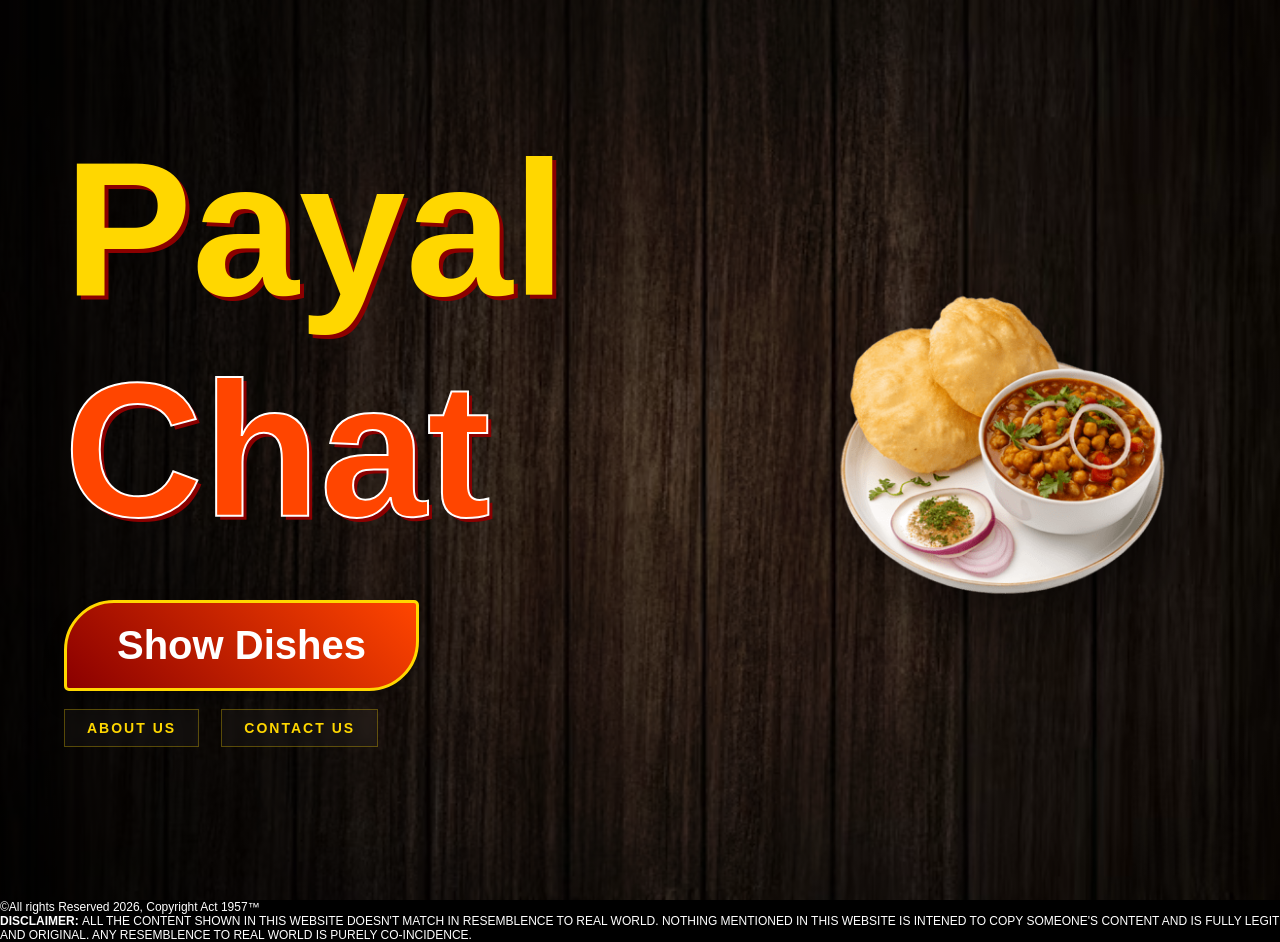
<file: index.html>
<!DOCTYPE html>
<html lang="en">

<head>
    <meta charset="UTF-8">
    <meta name="viewport" content="width=device-width, initial-scale=1.0">
    <title>Payal Chat | Home</title>
    <link rel="stylesheet" href="style.css">
</head>

<body>
    <header class="hero-section">
        <div class="overlay"></div>
        <div class="content-wrapper">
            <div class="text-side">
                <h1 class="titleText">Payal <span class="highlight">Chat</span></h1>
                <div class="dishContainer">
                    <a href="dishes.html" class="dishButton">Show Dishes</a>
                </div><br>
                <a class="contact-link" href="about.html">About Us</a>
                &nbsp;
                &nbsp;
                <a class="contact-link" href="contact.html">Contact Us</a>
                <br><br><br>
            </div>
            <div class="image-side">
                <div class="titleImage">
                    <img src="img/chhole_bhature.png" alt="Delicious Chhole Bhature">
                </div>
            </div>
        </div>
        
    </header>
    <footer>
        &copy;All rights Reserved 2026, Copyright Act 1957&trade;<br>
        <strong>DISCLAIMER: </strong>ALL THE CONTENT SHOWN IN THIS WEBSITE DOESN'T MATCH IN RESEMBLENCE TO REAL WORLD.
        NOTHING MENTIONED IN THIS WEBSITE IS INTENED TO COPY SOMEONE'S CONTENT AND IS FULLY LEGIT AND ORIGINAL. ANY
        RESEMBLENCE TO REAL WORLD IS PURELY CO-INCIDENCE.
    </footer>
</body>

</html>
</file>
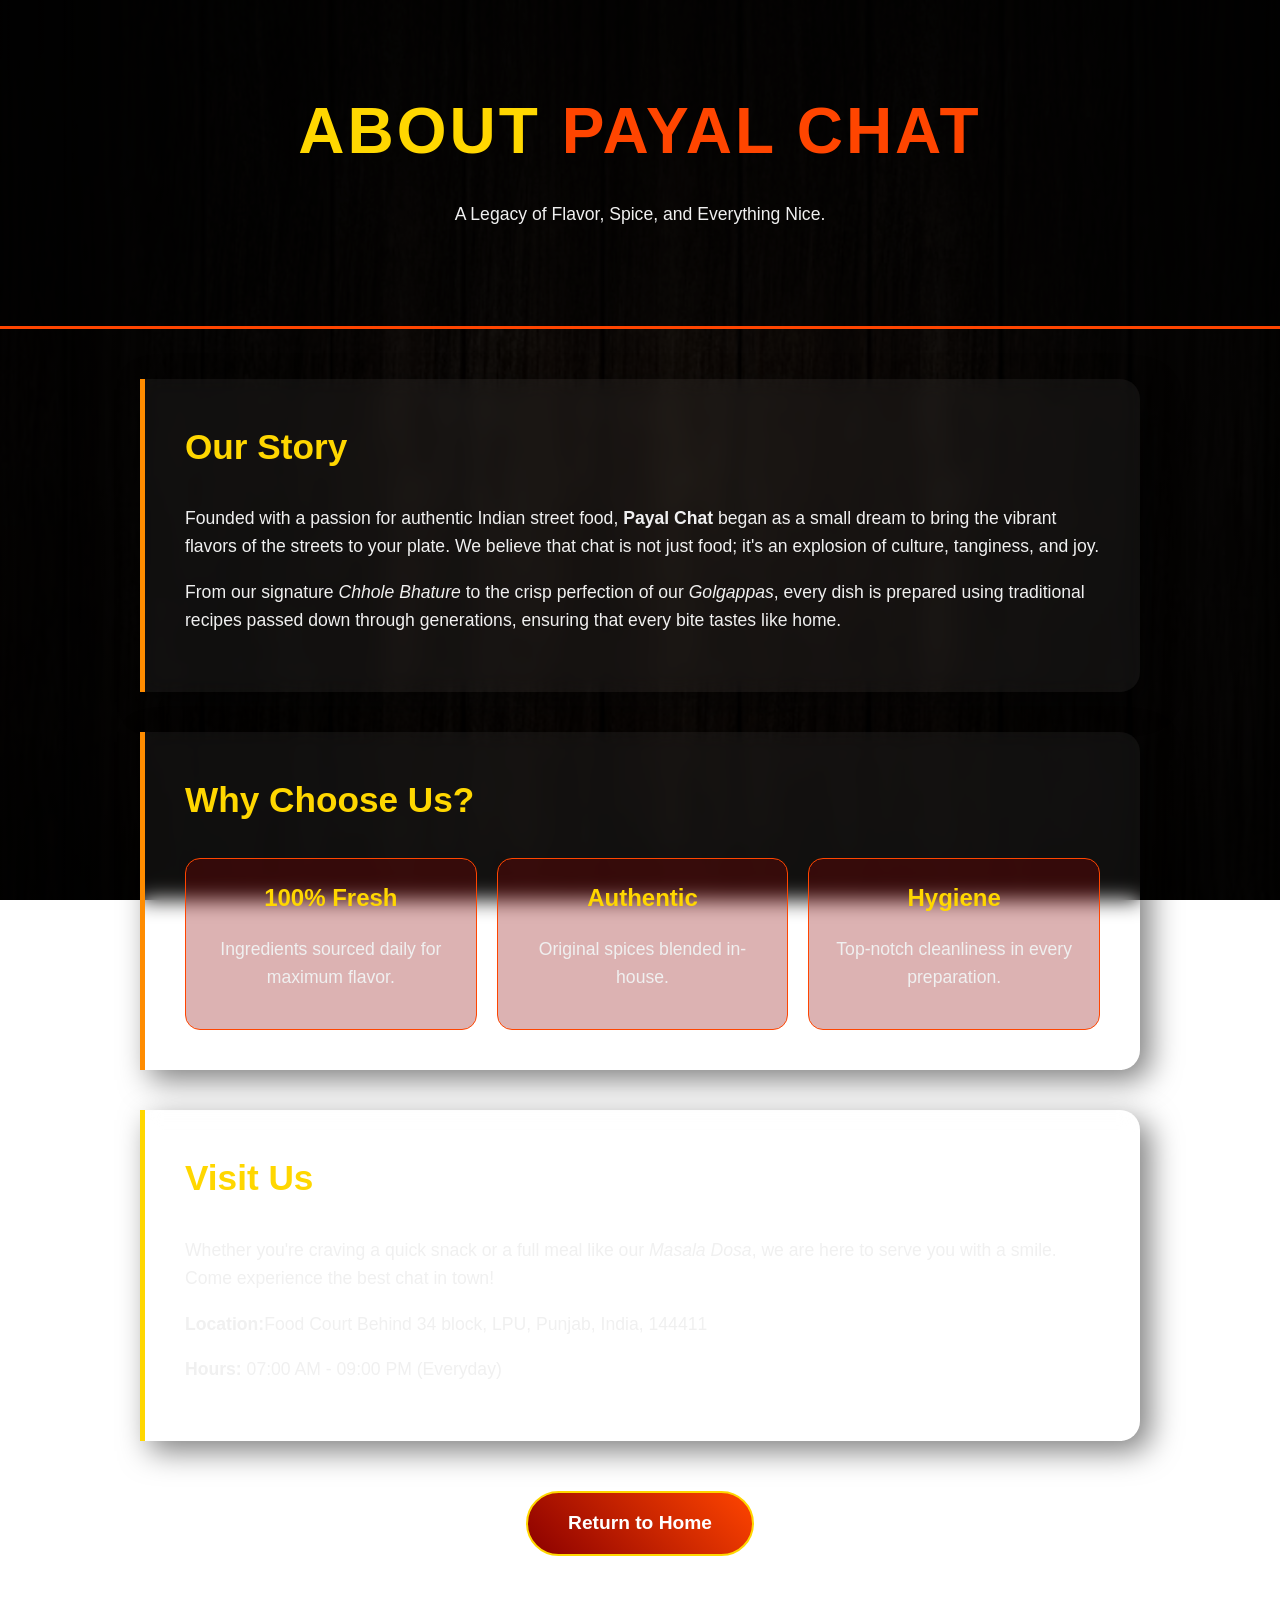
<file: about.html>
<!DOCTYPE html>
<html lang="en">

<head>
    <meta charset="UTF-8">
    <meta name="viewport" content="width=device-width, initial-scale=1.0">
    <title>About Us | Payal Chat</title>
    <style>
        body,
        html {
            margin: 0;
            padding: 0;
            font-family: 'Trebuchet MS', sans-serif;
            background: linear-gradient(rgba(0, 0, 0, 0.85), rgba(0, 0, 0, 0.85)), url('img/wooden2.avif');
            background-attachment: fixed;
            background-size: cover;
            color: white;
            line-height: 1.6;
        }

        .about-header {
            text-align: center;
            padding: 80px 20px;
            background: rgba(0, 0, 0, 0.4);
            border-bottom: 3px solid #FF4500;
        }

        .about-header h1 {
            font-size: 4rem;
            color: #FFD700;
            margin: 0;
            text-transform: uppercase;
            letter-spacing: 3px;
        }

        .highlight {
            color: #FF4500;
        }

        .container {
            max-width: 1000px;
            margin: 50px auto;
            padding: 0 20px;
        }

        .section-box {
            background: rgba(255, 255, 255, 0.05);
            backdrop-filter: blur(10px);
            border-left: 5px solid #FF8C00;
            padding: 40px;
            margin-bottom: 40px;
            border-radius: 0 20px 20px 0;
            box-shadow: 10px 10px 30px rgba(0, 0, 0, 0.5);
        }

        h2 {
            color: #FFD700;
            font-size: 2.2rem;
            margin-top: 0;
        }

        p {
            font-size: 1.1rem;
            color: #f0f0f0;
        }

        .stats-grid {
            display: grid;
            grid-template-columns: repeat(auto-fit, minmax(200px, 1fr));
            gap: 20px;
            margin-top: 30px;
        }

        .stat-item {
            text-align: center;
            padding: 20px;
            background: rgba(139, 0, 0, 0.3);
            border-radius: 15px;
            border: 1px solid #FF4500;
            transition: 0.5s;
        }

        .stat-item:hover {
            transform: scale(1.1);
            background: rgba(255, 69, 0, 0.4);
        }

        .stat-item h3 {
            color: #FFD700;
            margin: 0;
            font-size: 1.5rem;
        }

        .footer-nav {
            text-align: center;
            padding-bottom: 80px;
        }

        .btn-back {
            display: inline-block;
            text-decoration: none;
            color: white;
            background: linear-gradient(45deg, #8B0000, #FF4500);
            padding: 15px 40px;
            border-radius: 50px;
            font-weight: bold;
            font-size: 1.2rem;
            transition: 0.4s;
            border: 2px solid #FFD700;
        }

        .btn-back:hover {
            transform: scale(1.1);
            box-shadow: 0 0 20px rgba(255, 215, 0, 0.4);
        }

        @media (max-width: 768px) {
            .about-header h1 {
                font-size: 2.5rem;
            }

            .section-box {
                padding: 25px;
            }
        }
    </style>
</head>

<body>

    <header class="about-header">
        <h1>About <span class="highlight">Payal Chat</span></h1>
        <p>A Legacy of Flavor, Spice, and Everything Nice.</p>
    </header>

    <div class="container">

        <div class="section-box">
            <h2>Our Story</h2>
            <p>
                Founded with a passion for authentic Indian street food, <strong>Payal Chat</strong> began as a small
                dream to bring the vibrant flavors of the streets to your plate. We believe that chat is not just food;
                it's an explosion of culture, tanginess, and joy.
            </p>
            <p>
                From our signature <em>Chhole Bhature</em> to the crisp perfection of our <em>Golgappas</em>, every dish
                is prepared using traditional recipes passed down through generations, ensuring that every bite tastes
                like home.
            </p>
        </div>

        <div class="section-box">
            <h2>Why Choose Us?</h2>
            <div class="stats-grid">
                <div class="stat-item">
                    <h3>100% Fresh</h3>
                    <p>Ingredients sourced daily for maximum flavor.</p>
                </div>
                <div class="stat-item">
                    <h3>Authentic</h3>
                    <p>Original spices blended in-house.</p>
                </div>
                <div class="stat-item">
                    <h3>Hygiene</h3>
                    <p>Top-notch cleanliness in every preparation.</p>
                </div>
            </div>
        </div>

        <div class="section-box" style="border-left: 5px solid #FFD700;">
            <h2>Visit Us</h2>
            <p>
                Whether you're craving a quick snack or a full meal like our <em>Masala Dosa</em>, we are here to serve
                you with a smile. Come experience the best chat in town!
            </p>
            <p><strong>Location:</strong>Food Court Behind 34 block, LPU, Punjab, India, 144411</p>
            <p><strong>Hours:</strong> 07:00 AM - 09:00 PM (Everyday)</p>
        </div>

    </div>

    <div class="footer-nav">
        <a href="index.html" class="btn-back">Return to Home</a>
    </div>

</body>

</html>
</file>
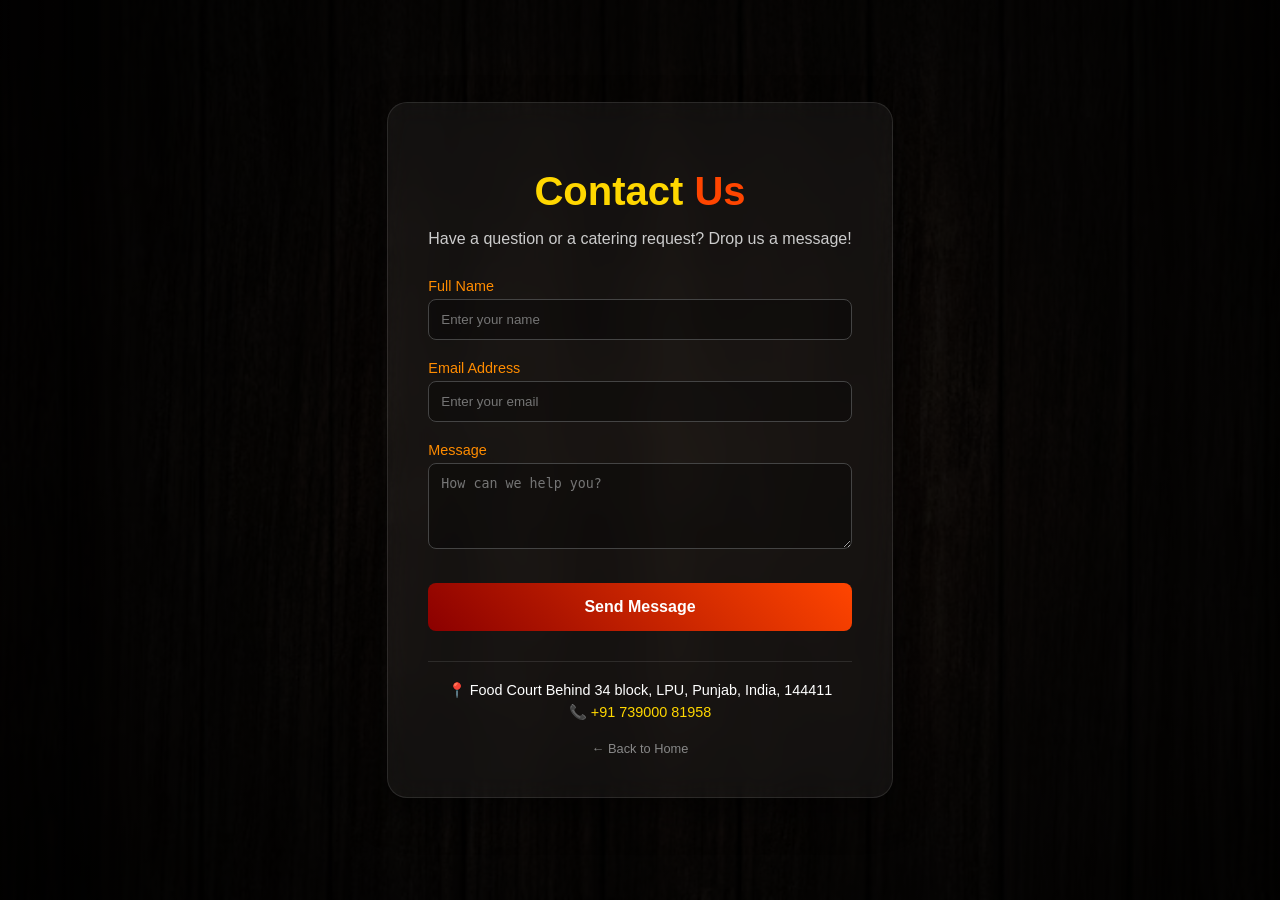
<file: contact.html>
<!DOCTYPE html>
<html lang="en">
<head>
    <meta charset="UTF-8">
    <meta name="viewport" content="width=device-width, initial-scale=1.0">
    <title>Contact Us | Payal Chat</title>
    <style>
        body, html {
            margin: 0;
            padding: 0;
            font-family: 'Trebuchet MS', sans-serif;
            background: linear-gradient(rgba(0,0,0,0.85), rgba(0,0,0,0.85)), url('img/wooden2.avif');
            background-attachment: fixed;
            background-size: cover;
            color: white;
            display: flex;
            justify-content: center;
            align-items: center;
            min-height: 100vh;
        }

        .contact-container {
            background: rgba(255, 255, 255, 0.05);
            backdrop-filter: blur(15px);
            padding: 40px;
            border-radius: 20px;
            border: 1px solid rgba(255, 255, 255, 0.1);
            box-shadow: 0 15px 35px rgba(0,0,0,0.5);
            width: 90%;
            max-width: 500px;
            text-align: center;
        }

        h1 {
            color: #FFD700;
            margin-bottom: 10px;
            font-size: 2.5rem;
        }

        p {
            color: #ccc;
            margin-bottom: 30px;
        }

        .form-group {
            margin-bottom: 20px;
            text-align: left;
        }

        label {
            display: block;
            color: #FF8C00;
            margin-bottom: 5px;
            font-size: 0.9rem;
        }

        input, textarea {
            width: 100%;
            padding: 12px;
            background: rgba(0, 0, 0, 0.3);
            border: 1px solid #444;
            border-radius: 8px;
            color: white;
            box-sizing: border-box;
            outline: none;
            transition: 0.3s;
        }

        input:focus, textarea:focus {
            border-color: #FFD700;
            background: rgba(0, 0, 0, 0.5);
        }

        .submit-btn {
            width: 100%;
            padding: 15px;
            background: linear-gradient(45deg, #8B0000, #FF4500);
            border: none;
            border-radius: 8px;
            color: white;
            font-weight: bold;
            font-size: 1rem;
            cursor: pointer;
            transition: 0.3s;
            margin-top: 10px;
        }

        .submit-btn:hover {
            transform: translateY(-2px);
            box-shadow: 0 5px 15px rgba(255, 69, 0, 0.4);
        }

        .info-footer {
            margin-top: 30px;
            padding-top: 20px;
            border-top: 1px solid rgba(255,255,255,0.1);
            font-size: 0.9rem;
        }

        .info-footer span {
            color: #FFD700;
            display: block;
            margin-top: 5px;
        }

        .back-home {
            display: inline-block;
            margin-top: 20px;
            color: #888;
            text-decoration: none;
            font-size: 0.8rem;
            transition: 0.3s;
        }

        .back-home:hover { color: #FFD700; }
    </style>
</head>
<body>

    <div class="contact-container">
        <h1>Contact <span style="color:#FF4500">Us</span></h1>
        <p>Have a question or a catering request? Drop us a message!</p>
        
        <form action="#">
            <div class="form-group">
                <label>Full Name</label>
                <input type="text" placeholder="Enter your name" required>
            </div>
            <div class="form-group">
                <label>Email Address</label>
                <input type="email" placeholder="Enter your email" required>
            </div>
            <div class="form-group">
                <label>Message</label>
                <textarea rows="4" placeholder="How can we help you?" required></textarea>
            </div>
            <button type="submit" class="submit-btn" onclick="alert('Message Sent!')">Send Message</button>
        </form>

        <div class="info-footer">
            📍 Food Court Behind 34 block, LPU, Punjab, India, 144411
            <span>📞 +91 739000 81958</span>
        </div>

        <a href="index.html" class="back-home">← Back to Home</a>
    </div>

</body>
</html>
</file>
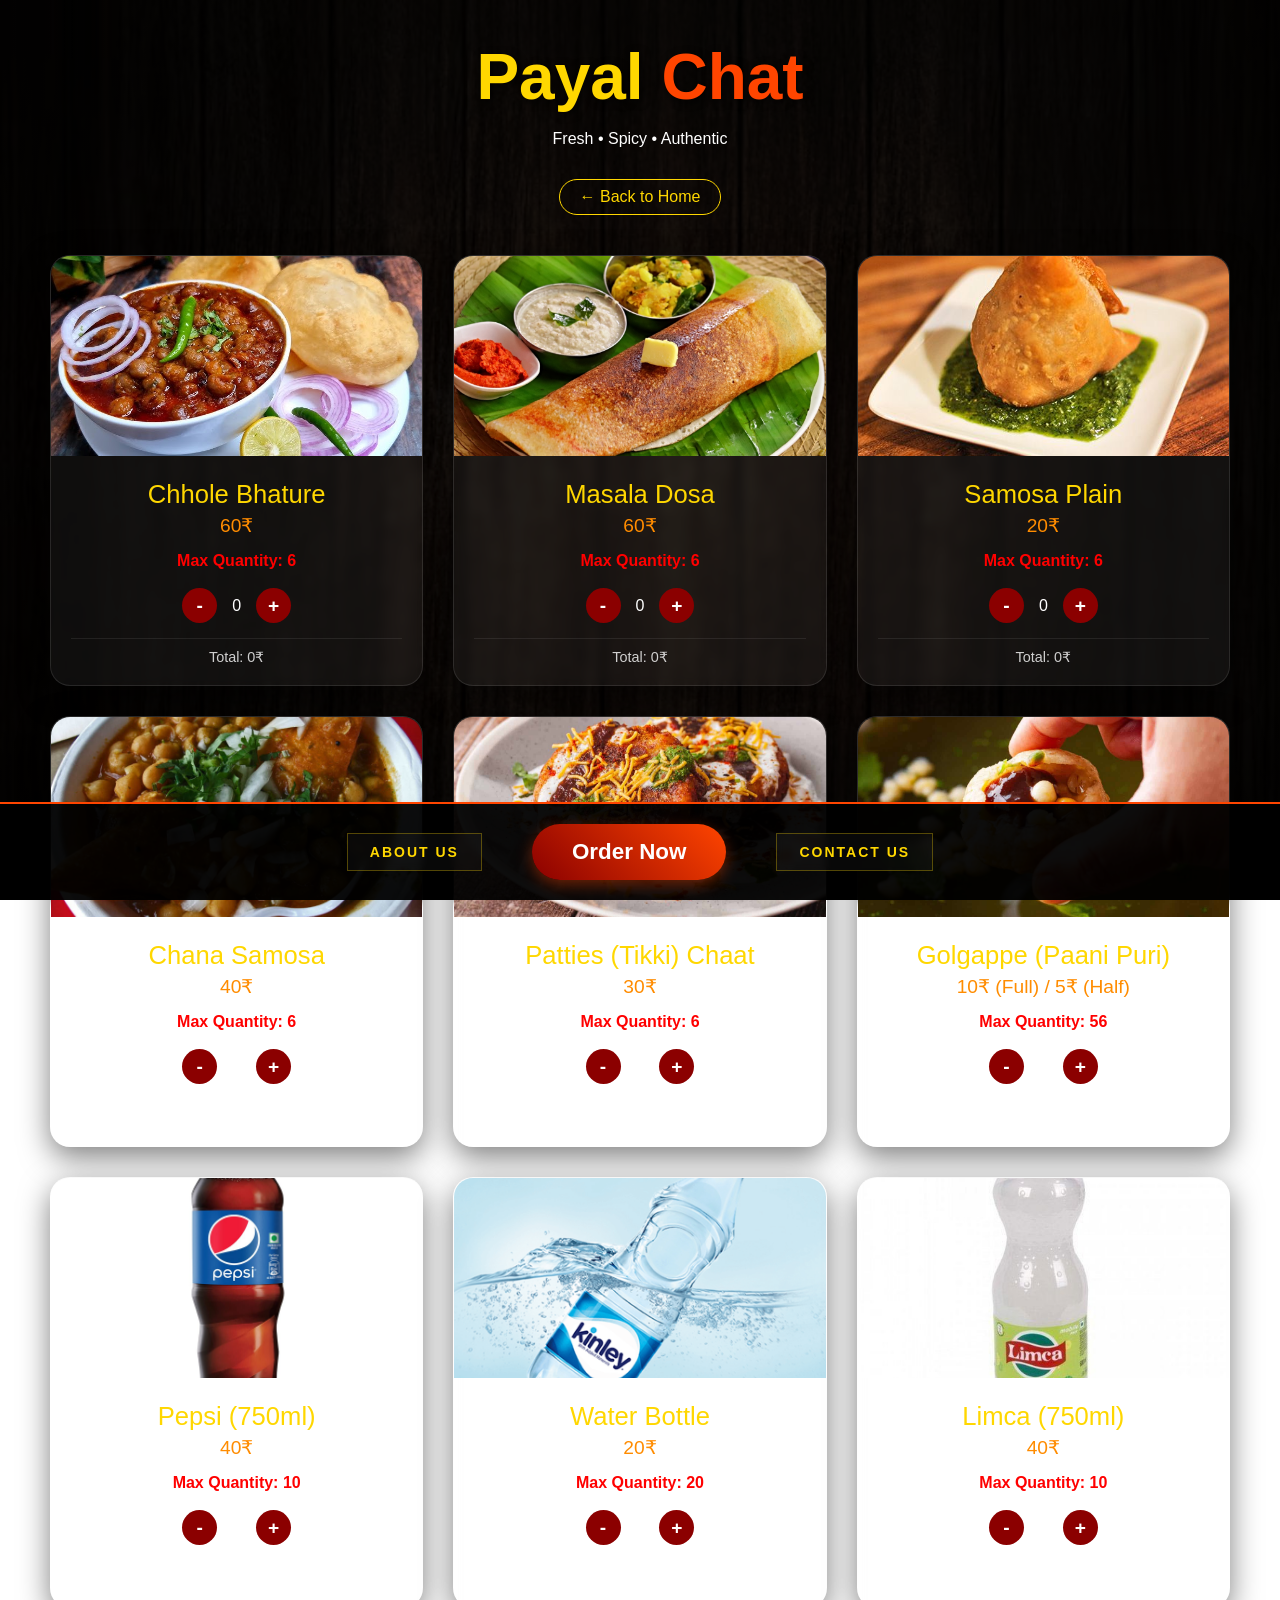
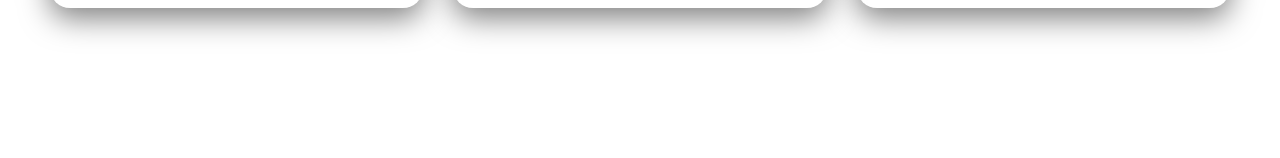
<file: dishes.html>
<!DOCTYPE html>
<html lang="en">
<head>
    <meta charset="UTF-8">
    <meta name="viewport" content="width=device-width, initial-scale=1.0">
    <title>Payal Chat | Delicious Menu</title>
    <link rel="stylesheet" href="dish.css">
</head>
<body class="menu-page">
    <header class="menu-header">
        <h1>Payal <span class="highlight">Chat</span></h1>
        <p>Fresh • Spicy • Authentic</p>
        <a href="index.html" class="back-link">← Back to Home</a>
    </header>

    <div class="grid-wrapper">
        <div class="dishCard">
            <div class="img-container"><img src="img/chhole_bhature.jpg" alt="Chhole Bhature"></div>
            <div class="dishInfo">
                <div class="dishName">Chhole Bhature</div>
                <div class="price-tag">60₹</div>
                <div style="color:red;"><strong>Max Quantity: 6</strong></div><br>
                <div class="quantity-controls">
                    <button class="qt-btn" onclick="qt1(-1)">-</button>
                    <span class="QT" id="QT1">0</span>
                    <button class="qt-btn" onclick="qt1(1)">+</button>
                </div>
                <div class="item-total">Total: <span id="price1">0</span>₹</div>
            </div>
        </div>

        <div class="dishCard">
            <div class="img-container"><img src="img/dosa.jpg" alt="Masala Dosa"></div>
            <div class="dishInfo">
                <div class="dishName">Masala Dosa</div>
                <div class="price-tag">60₹</div>
                <div style="color:red;"><strong>Max Quantity: 6</strong></div><br>
                <div class="quantity-controls">
                    <button class="qt-btn" onclick="qt2(-1)">-</button>
                    <span class="QT" id="QT2">0</span>
                    <button class="qt-btn" onclick="qt2(1)">+</button>
                </div>
                <div class="item-total">Total: <span id="price2">0</span>₹</div>
            </div>
        </div>

        <div class="dishCard">
            <div class="img-container"><img src="img/samosa.jpg" alt="Samosa Plain"></div>
            <div class="dishInfo">
                <div class="dishName">Samosa Plain</div>
                <div class="price-tag">20₹</div>
                <div style="color:red;"><strong>Max Quantity: 6</strong></div><br>
                <div class="quantity-controls">
                    <button class="qt-btn" onclick="qt3(-1)">-</button>
                    <span class="QT" id="QT3">0</span>
                    <button class="qt-btn" onclick="qt3(1)">+</button>
                </div>
                <div class="item-total">Total: <span id="price3">0</span>₹</div>
            </div>
        </div>

        <div class="dishCard">
            <div class="img-container"><img src="img/chana-samosa.jpg" alt="Chana Samosa"></div>
            <div class="dishInfo">
                <div class="dishName">Chana Samosa</div>
                <div class="price-tag">40₹</div>
                <div style="color:red;"><strong>Max Quantity: 6</strong></div><br>
                <div class="quantity-controls">
                    <button class="qt-btn" onclick="qt4(-1)">-</button>
                    <span class="QT" id="QT4">0</span>
                    <button class="qt-btn" onclick="qt4(1)">+</button>
                </div>
                <div class="item-total">Total: <span id="price4">0</span>₹</div>
            </div>
        </div>

        <div class="dishCard">
            <div class="img-container"><img src="img/tikki.jpg" alt="Patties Tikki"></div>
            <div class="dishInfo">
                <div class="dishName">Patties (Tikki) Chaat</div>
                <div class="price-tag">30₹</div>
                <div style="color:red;"><strong>Max Quantity: 6</strong></div><br>
                <div class="quantity-controls">
                    <button class="qt-btn" onclick="qt5(-1)">-</button>
                    <span class="QT" id="QT5">0</span>
                    <button class="qt-btn" onclick="qt5(1)">+</button>
                </div>
                <div class="item-total">Total: <span id="price5">0</span>₹</div>
            </div>
        </div>

        <div class="dishCard">
            <div class="img-container"><img src="img/golgappe.jpg" alt="Golgappe"></div>
            <div class="dishInfo">
                <div class="dishName">Golgappe (Paani Puri)</div>
                <div class="price-tag">10₹ (Full) / 5₹ (Half)</div>
                <div style="color:red;"><strong>Max Quantity: 56</strong></div><br>
                <div class="quantity-controls">
                    <button class="qt-btn" onclick="qt6(-1)">-</button>
                    <span class="QT" id="QT6">0</span>
                    <button class="qt-btn" onclick="qt6(1)">+</button>
                </div>
                <div class="item-total">Total: <span id="price6">0</span>₹</div>
            </div>
        </div>

        <div class="dishCard">
            <div class="img-container"><img src="img/pepsi1.jpg" alt="Pepsi"></div>
            <div class="dishInfo">
                <div class="dishName">Pepsi (750ml)</div>
                <div class="price-tag">40₹</div>
                <div style="color:red;"><strong>Max Quantity: 10</strong></div><br>
                <div class="quantity-controls">
                    <button class="qt-btn" onclick="qt7(-1)">-</button>
                    <span class="QT" id="QT7">0</span>
                    <button class="qt-btn" onclick="qt7(1)">+</button>
                </div>
                <div class="item-total">Total: <span id="price7">0</span>₹</div>
            </div>
        </div>

        <div class="dishCard">
            <div class="img-container"><img src="img/kinley.png" alt="Water Bottle"></div>
            <div class="dishInfo">
                <div class="dishName">Water Bottle</div>
                <div class="price-tag">20₹</div>
                <div style="color:red;"><strong>Max Quantity: 20</strong></div><br>
                <div class="quantity-controls">
                    <button class="qt-btn" onclick="qt8(-1)">-</button>
                    <span class="QT" id="QT8">0</span>
                    <button class="qt-btn" onclick="qt8(1)">+</button>
                </div>
                <div class="item-total">Total: <span id="price8">0</span>₹</div>
            </div>
        </div>

        <div class="dishCard">
            <div class="img-container"><img src="img/limca1.jpeg" alt="Limca"></div>
            <div class="dishInfo">
                <div class="dishName">Limca (750ml)</div>
                <div class="price-tag">40₹</div>
                <div style="color:red;"><strong>Max Quantity: 10</strong></div><br>
                <div class="quantity-controls">
                    <button class="qt-btn" onclick="qt9(-1)">-</button>
                    <span class="QT" id="QT9">0</span>
                    <button class="qt-btn" onclick="qt9(1)">+</button>
                </div>
                <div class="item-total">Total: <span id="price9">0</span>₹</div>
            </div>
        </div>
    </div>

    <div class="order-footer">
        <a class="contact-link" href="about.html">About Us</a>
        <button onclick="openOverlay()" class="mainOrderButton">Order Now</button>
        <a class="contact-link" href="contact.html">Contact Us</a>
    </div>

    <div id="confirmOverlay" class="overlay">
        <div class="confirm-box">
            <h2>Your Receipt</h2>
            <div class="receipt-content">
                <table class="order-table">
                    <thead>
                        <tr>
                            <th>Item</th>
                            <th>Qty</th>
                            <th>Price</th>
                        </tr>
                    </thead>
                    <tbody id="orderItemsList"></tbody>
                </table>
            </div>
            <div class="overlay-buttons">
                <button class="back-btn" onclick="closeOverlay()">Edit Order</button>
                <button class="confirm-btn" onclick="placeOrder()">Place Order</button>
            </div>
        </div>
    </div>

    <script src="dish.js"></script>
</body>
</html>
</file>
<file: style.css>
body, html {
    margin: 0;
    padding: 0;
    overflow-x: hidden;
    font-family: 'Segoe UI', Tahoma, Geneva, Verdana, sans-serif;
}

.hero-section {
    position: relative;
    height: 100vh;
    width: 100%;
    background: url('img/wooden2.avif') center/cover no-repeat;
    display: flex;
    align-items: center;
    justify-content: center;
}


.overlay {
    position: absolute;
    top: 0; left: 0;
    width: 100%; height: 100%;
    background: linear-gradient(to right, rgba(0,0,0,0.7), rgba(0,0,0,0.2));
    z-index: 1;
}

.content-wrapper {
    position: relative;
    z-index: 2;
    display: flex;
    align-items: center;
    justify-content: space-around;
    width: 90%;
}

.titleText {
    font-size: 15vw;
    font-family: 'Trebuchet MS', sans-serif;
    color: #FFD700;
    margin: 0;
    text-shadow: 4px 4px 0px #8B0000;
    transition: transform 0.5s ease;
}

.highlight {
    color: #FF4500;
    -webkit-text-stroke: 2px white;
}

.titleText:hover {
    transform: scale(1.05) rotate(-2deg);
}


.titleImage img {
    width: 500px;
    max-width: 90%;
    filter: drop-shadow(0 20px 30px rgba(0,0,0,0.5));
    animation: float 4s ease-in-out infinite;
}

@keyframes float {
    0%, 100% { transform: translateY(0); }
    50% { transform: translateY(-20px); }
}


.dishButton {
    display: inline-block;
    margin-top: 20px;
    padding: 20px 50px;
    background: linear-gradient(45deg, #8B0000, #FF4500);
    color: white;
    text-decoration: none;
    font-size: 2.5rem;
    font-weight: bold;
    border: 3px solid #FFD700;
    border-radius: 50px 5px 50px 5px;
    transition: all 0.4s ease;
    box-shadow: 0 10px 20px rgba(0,0,0,0.3);
}

.dishButton:hover {
    background: linear-gradient(45deg, #FFD700, #FF8C00);
    color: #8B0000;
    border-radius: 5px 50px 5px 50px;
    transform: translateY(-5px);
    box-shadow: 0 15px 25px rgba(255, 140, 0, 0.4);
}

.dishContainer {
    padding-top: 20px;
}

footer{
    background-color: black;
    color: white;
    font-size: 12px;
}

.contact-link {
    display: inline-block;
    padding: 10px 22px;
    text-decoration: none;
    font-family: 'Trebuchet MS', sans-serif;
    font-size: 14px;
    font-weight: bold;
    text-transform: uppercase;
    letter-spacing: 2px;
    
    color: #FFD700;
    background: rgba(255, 255, 255, 0.03);
    border: 1px solid rgba(255, 215, 0, 0.3);
    backdrop-filter: blur(4px);
    
    transition: all 0.4s cubic-bezier(0.25, 0.8, 0.25, 1);
    position: relative;
}

.contact-link:hover {
    color: #ffffff;
    background: rgba(255, 140, 0, 0.1);
    border-color: #FF8C00;
    letter-spacing: 3px;
    box-shadow: 0 4px 12px rgba(0, 0, 0, 0.3);
}

.contact-link::after {
    content: '';
    position: absolute;
    bottom: 5px;
    left: 20%;
    width: 0;
    height: 1px;
    background: #FF4500;
    transition: width 0.4s ease;
}

.contact-link:hover::after {
    width: 60%;
}

@media (max-width: 768px) {
    .content-wrapper {
        flex-direction: column;
        text-align: center;
    }
    .titleText { font-size: 20vw; }
    .titleImage img { width: 300px; }
}
</file>
<file: dish.css>
body, html {
    margin: 0;
    padding: 0;
    background: linear-gradient(rgba(0,0,0,0.8), rgba(0,0,0,0.8)), url('img/wooden2.avif');
    background-attachment: fixed;
    background-size: cover;
    color: white;
    font-family: 'Trebuchet MS', sans-serif;
}

.menu-header {
    text-align: center;
    padding: 40px 20px;
}

.menu-header h1 {
    font-size: 4rem;
    color: #FFD700;
    margin: 0;
    text-shadow: 2px 2px 8px rgba(0,0,0,0.7);
}

.highlight { color: #FF4500; }

.back-link {
    display: inline-block;
    margin-top: 15px;
    color: #FFD700;
    text-decoration: none;
    border: 1px solid #FFD700;
    padding: 8px 20px;
    border-radius: 30px;
    transition: 0.3s;
}

.back-link:hover { background: #FFD700; color: black; }


.grid-wrapper {
    display: grid;
    grid-template-columns: repeat(auto-fit, minmax(300px, 1fr));
    gap: 30px;
    padding: 0 50px 150px 50px;
    max-width: 1200px;
    margin: auto;
}


.dishCard {
    background: rgba(255, 255, 255, 0.05);
    backdrop-filter: blur(5px);
    border-radius: 20px;
    overflow: hidden;
    border: 1px solid rgba(255, 255, 255, 0.1);
    transition: 0.4s;
    box-shadow: 0 10px 30px rgba(0,0,0,0.5);
}

.dishCard:hover {
    transform: translateY(-10px);
    border-color: #FF8C00;
}

.img-container img {
    width: 100%;
    height: 200px;
    object-fit: cover;
    transition: 0.5s;
}

.dishCard:hover img { transform: scale(1.1); }

.dishInfo { padding: 20px; text-align: center; }

.dishName { font-size: 1.6rem; color: #FFD700; margin-bottom: 5px; }

.price-tag { color: #FF8C00; font-size: 1.2rem; margin-bottom: 15px; }


.quantity-controls {
    display: flex;
    justify-content: center;
    align-items: center;
    gap: 15px;
    margin-bottom: 15px;
}

.qt-btn {
    background: #8B0000;
    color: white;
    border: none;
    width: 35px;
    height: 35px;
    border-radius: 50%;
    cursor: pointer;
    font-size: 1.2rem;
    font-weight: bold;
}

.qt-btn:hover { background: #FF4500; }

.item-total { font-size: 0.9rem; border-top: 1px solid rgba(255,255,255,0.1); padding-top: 10px; opacity: 0.8; }


.order-footer {
    position: fixed;
    bottom: 0;
    width: 100%;
    background: rgba(0,0,0,0.95);
    padding: 20px 0;
    display: flex;
    justify-content: center;
    align-items: center;
    gap: 50px;
    z-index: 100;
    border-top: 2px solid #FF4500;
}

.total-display { font-size: 1.8rem; font-weight: bold; color: #FFD700; }

.mainOrderButton {
    background: linear-gradient(45deg, #8B0000, #FF4500);
    color: white;
    padding: 15px 40px;
    border: none;
    border-radius: 50px;
    font-size: 1.4rem;
    font-weight: bold;
    cursor: pointer;
    box-shadow: 0 5px 15px rgba(255, 69, 0, 0.4);
}


.overlay {
    display: none;
    position: fixed;
    top: 0; left: 0;
    width: 100%; height: 100%;
    background: rgba(0,0,0,0.85);
    z-index: 1000;
}

.confirm-box {
    position: absolute;
    top: 50%; left: 50%;
    transform: translate(-50%, -50%);
    background: #1a1a1a;
    width: 90%;
    max-width: 450px;
    padding: 30px;
    border-radius: 20px;
    border: 2px solid #FFD700;
    text-align: center;
}

.order-table { width: 100%; border-collapse: collapse; margin: 20px 0; }
.order-table th { color: #FFD700; border-bottom: 1px solid #444; padding: 10px; }
.order-table td { padding: 10px; border-bottom: 1px solid #333; }

.overlay-buttons { display: flex; justify-content: space-around; margin-top: 20px; }
.back-btn { background: #444; color: white; border: none; padding: 10px 20px; border-radius: 10px; cursor: pointer; }
.confirm-btn { background: #28a745; color: white; border: none; padding: 10px 20px; border-radius: 10px; cursor: pointer; }


.contact-link {
    display: inline-block;
    padding: 10px 22px;
    text-decoration: none;
    font-family: 'Trebuchet MS', sans-serif;
    font-size: 14px;
    font-weight: bold;
    text-transform: uppercase;
    letter-spacing: 2px;
    
    color: #FFD700;
    background: rgba(255, 255, 255, 0.03);
    border: 1px solid rgba(255, 215, 0, 0.3);
    backdrop-filter: blur(4px);
    
    transition: all 0.4s cubic-bezier(0.25, 0.8, 0.25, 1);
    position: relative;
}

.contact-link:hover {
    color: #ffffff;
    background: rgba(255, 140, 0, 0.1);
    border-color: #FF8C00;
    letter-spacing: 3px;
    box-shadow: 0 4px 12px rgba(0, 0, 0, 0.3);
}

.contact-link::after {
    content: '';
    position: absolute;
    bottom: 5px;
    left: 20%;
    width: 0;
    height: 1px;
    background: #FF4500;
    transition: width 0.4s ease;
}

.contact-link:hover::after {
    width: 60%;
}
</file>
